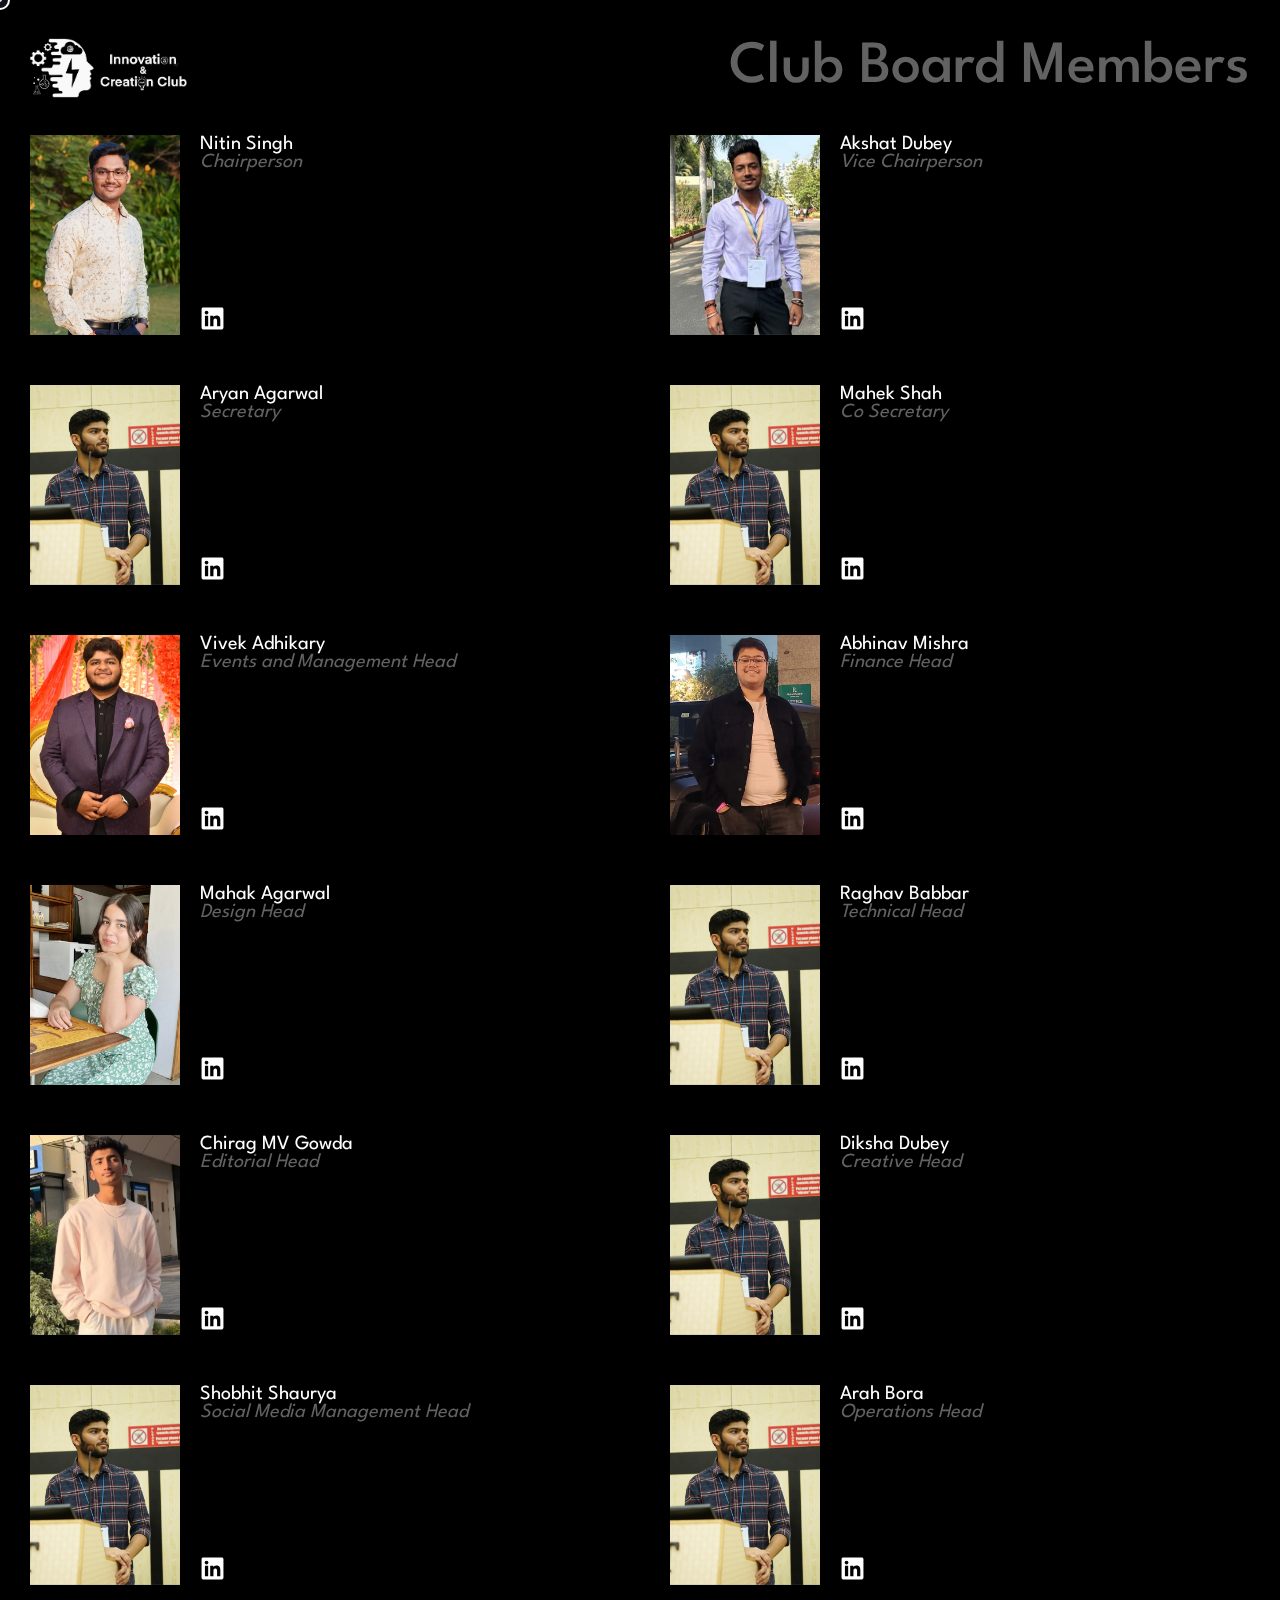
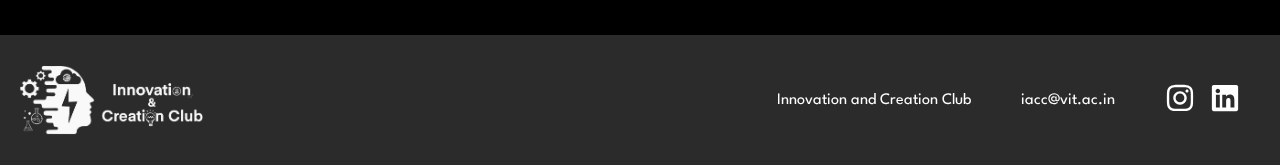
<file: board_members.html>
<!DOCTYPE html>
<html lang="en">
<head>
    <meta charset="UTF-8">
    <meta name="viewport" content="width=device-width, initial-scale=1.0">
    <link rel="stylesheet" href="css/board.css">
    <link rel="stylesheet" href="css/cursor.css">
    <link rel="preconnect" href="https://fonts.googleapis.com">
    <link rel="preconnect" href="https://fonts.gstatic.com" crossorigin>
    <link href="https://fonts.googleapis.com/css2?family=League+Spartan:wght@100..900&family=Noto+Sans+JP&display=swap" rel="stylesheet">
    <title>IACC Board Members</title>
</head>
<body>
  <div id="cursor_dot"></div>
  <div id="cursor_outline"></div>
  <div class="board-header">
    <img src="assets/iacc_logo_white.png" alt="IACC" class="iacc_logo_white">
    <div class="title">Club Board Members</div>
  </div>
  <div class="board-mem-half">
    <div class="board-member">
      <img src="assets/iacc_nitin.png" alt="" class="board-pfp">
      <div class="board-mem-desc">
        <div>
          <p>Nitin Singh</p>
          <p class="italics">Chairperson</p>
        </div>
        <div class="board-text">
          <a href="#"><img src="assets/linkedin.svg" alt="linkedin" class="linkedin-board"></a>
        </div>
      </div>
    </div>
    <div class="board-member">
      <img src="assets/iacc_akshat.png" alt="" class="board-pfp">
      <div class="board-mem-desc">
        <div>
          <p>Akshat Dubey</p>
          <p class="italics">Vice Chairperson</p>
        </div>
        <div class="board-text">
          <a href="#"><img src="assets/linkedin.svg" alt="linkedin" class="linkedin-board"></a>
        </div>
      </div>
    </div>
  </div>
  <div class="board-mem-half">
    <div class="board-member">
      <img src="assets/iacc_raghav.png" alt="" class="board-pfp">
      <div class="board-mem-desc">
        <div>
          <p>Aryan Agarwal</p>
          <p class="italics">Secretary</p>
        </div>
        <div class="board-text">
          <a href="#"><img src="assets/linkedin.svg" alt="linkedin" class="linkedin-board"></a>
        </div>
      </div>
    </div>
    <div class="board-member">
      <img src="assets/iacc_raghav.png" alt="" class="board-pfp">
      <div class="board-mem-desc">
        <div>
          <p>Mahek Shah</p>
          <p class="italics">Co Secretary</p>
        </div>
        <div class="board-text">
          <a href="#"><img src="assets/linkedin.svg" alt="linkedin" class="linkedin-board"></a>
        </div>
      </div>
    </div>
  </div>
  <div class="board-mem-half">
    <div class="board-member">
      <img src="assets/iacc_vivek.png" alt="" class="board-pfp">
      <div class="board-mem-desc">
        <div>
          <p>Vivek Adhikary</p>
          <p class="italics">Events and Management Head</p>
        </div>
        <div class="board-text">
          <a href="#"><img src="assets/linkedin.svg" alt="linkedin" class="linkedin-board"></a>
        </div>
      </div>
    </div>
    <div class="board-member">
      <img src="assets/iacc_abhinav.png" alt="" class="board-pfp">
      <div class="board-mem-desc">
        <div>
          <p>Abhinav Mishra</p>
          <p class="italics">Finance Head</p>
        </div>
        <div class="board-text">
          <a href="#"><img src="assets/linkedin.svg" alt="linkedin" class="linkedin-board"></a>
        </div>
      </div>
    </div>
  </div>
  <div class="board-mem-half">
    <div class="board-member">
      <img src="assets/iacc_mahak.png" alt="" class="board-pfp">
      <div class="board-mem-desc">
        <div>
          <p>Mahak Agarwal</p>
          <p class="italics">Design Head</p>
        </div>
        <div class="board-text">
          <a href="#"><img src="assets/linkedin.svg" alt="linkedin" class="linkedin-board"></a>
        </div>
      </div>
    </div>
    <div class="board-member">
      <img src="assets/iacc_raghav.png" alt="" class="board-pfp">
      <div class="board-mem-desc">
        <div>
          <p>Raghav Babbar</p>
          <p class="italics">Technical Head</p>
        </div>
        <div class="board-text">
          <a href="#"><img src="assets/linkedin.svg" alt="linkedin" class="linkedin-board"></a>
        </div>
      </div>
    </div>
  </div>
  <div class="board-mem-half">
    <div class="board-member">
      <img src="assets/iacc_chirag.png" alt="" class="board-pfp">
      <div class="board-mem-desc">
        <div>
          <p>Chirag MV Gowda</p>
          <p class="italics">Editorial Head</p>
        </div>
        <div class="board-text">
          <a href="#"><img src="assets/linkedin.svg" alt="linkedin" class="linkedin-board"></a>
        </div>
      </div>
    </div>
    <div class="board-member">
      <img src="assets/iacc_raghav.png" alt="" class="board-pfp">
      <div class="board-mem-desc">
        <div>
          <p>Diksha Dubey</p>
          <p class="italics">Creative Head</p>
        </div>
        <div class="board-text">
          <a href="#"><img src="assets/linkedin.svg" alt="linkedin" class="linkedin-board"></a>
        </div>
      </div>
    </div>
  </div>
  <div class="board-mem-half">
    <div class="board-member">
      <img src="assets/iacc_raghav.png" alt="" class="board-pfp">
      <div class="board-mem-desc">
        <div>
          <p>Shobhit Shaurya</p>
          <p class="italics">Social Media Management Head</p>
        </div>
        <div class="board-text">
          <a href="#"><img src="assets/linkedin.svg" alt="linkedin" class="linkedin-board"></a>
        </div>
      </div>
    </div>
    <div class="board-member">
      <img src="assets/iacc_raghav.png" alt="" class="board-pfp">
      <div class="board-mem-desc">
        <div>
          <p>Arah Bora</p>
          <p class="italics">Operations Head</p>
        </div>
        <div class="board-text">
          <a href="#"><img src="assets/linkedin.svg" alt="linkedin" class="linkedin-board"></a>
        </div>
      </div>
    </div>
  </div>
  <div class="footer">
    <img src="assets/iacc_logo_white.png" alt="logo" class="footer-logo">
    <div class="contact">
      <p>Innovation and Creation Club</p>
      <p>iacc@vit.ac.in</p>
      <div class="socials">
        <a href="#"><img src="assets/instagram.svg" alt="instagram" class="insta-link"></a>
        <a href="#"><img src="assets/linkedin.svg" alt="linkedin" class="linkedin-link"></a>
      </div>
    </div>
  </div>
  <script src="js/cursor.js"></script>
</body>
</html>
</file>
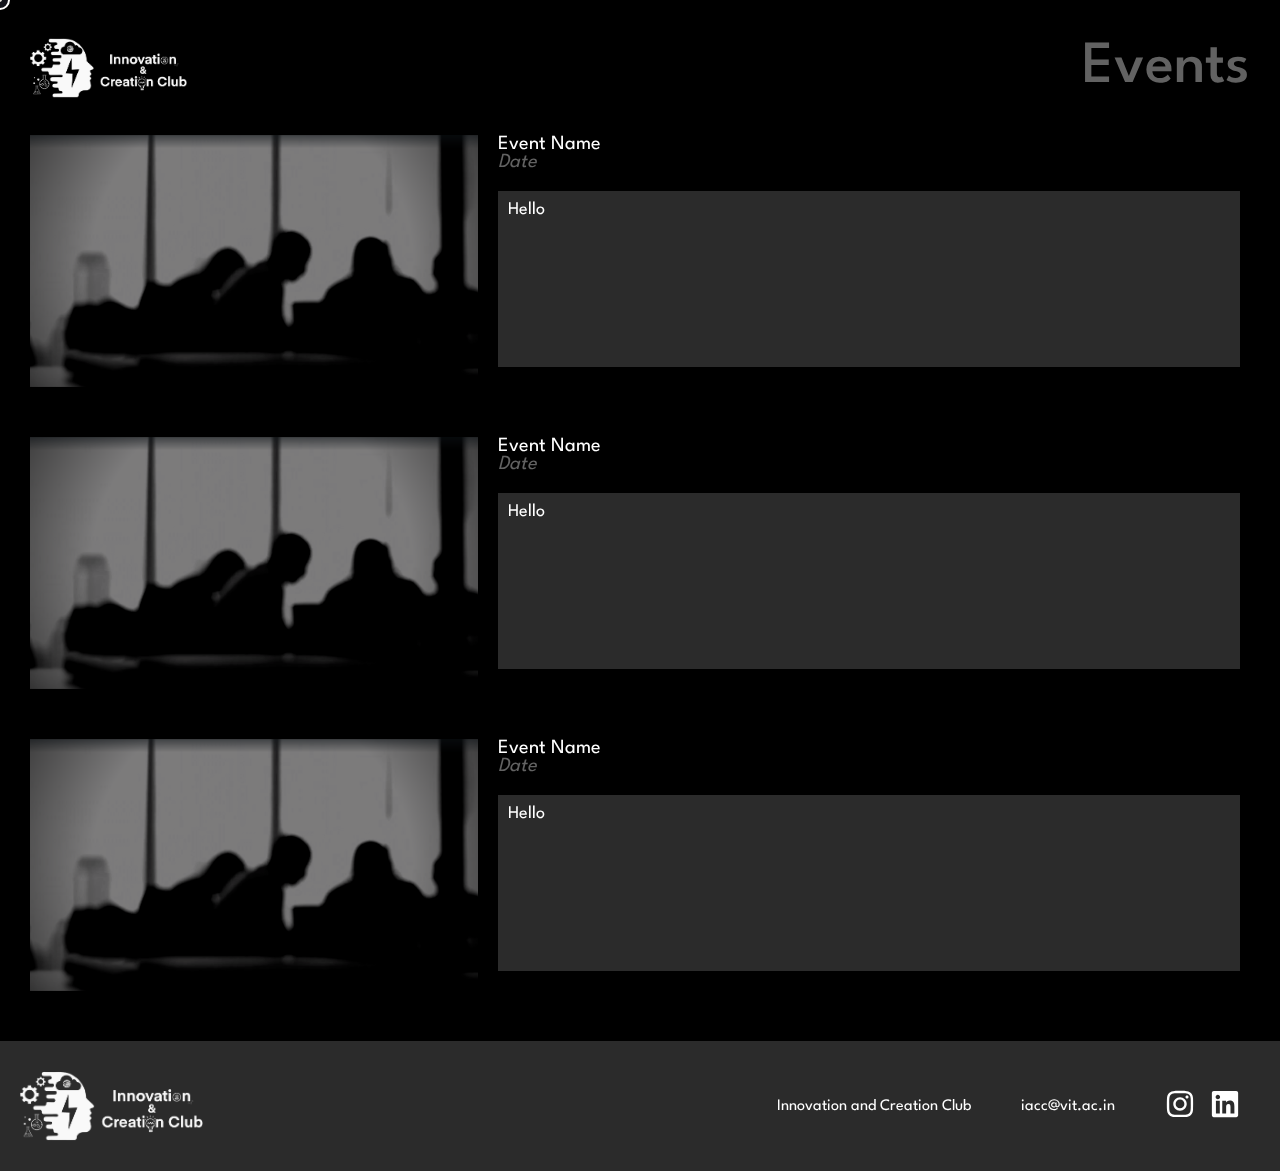
<file: events_page.html>
<!DOCTYPE html>
<html lang="en">
<head>
    <meta charset="UTF-8">
    <meta name="viewport" content="width=device-width, initial-scale=1.0">
    <link rel="stylesheet" href="css/events.css">
    <link rel="stylesheet" href="css/cursor.css">
    <link rel="preconnect" href="https://fonts.googleapis.com">
    <link rel="preconnect" href="https://fonts.gstatic.com" crossorigin>
    <link href="https://fonts.googleapis.com/css2?family=League+Spartan:wght@100..900&family=Noto+Sans+JP&display=swap" rel="stylesheet">
    <title>IACC Events</title>
</head>
<body>
    <div id="cursor_dot"></div>
    <div id="cursor_outline"></div>
    <div class="events-header">
        <img src="assets/iacc_logo_white.png" alt="IACC" class="iacc_logo_white">
        <div class="title">Events</div>
    </div>
    <div class="event">
        <img src="assets/student_bg.png" alt="" class="event-pic">
        <div class="event-desc">
          <p>Event Name</p>
          <p class="italics">Date</p>
          <p class="event-text">Hello</p>
        </div>
    </div>
    <div class="event">
        <img src="assets/student_bg.png" alt="" class="event-pic">
        <div class="event-desc">
          <p>Event Name</p>
          <p class="italics">Date</p>
          <p class="event-text">Hello</p>
        </div>
    </div>
    <div class="event">
        <img src="assets/student_bg.png" alt="" class="event-pic">
        <div class="event-desc">
          <p>Event Name</p>
          <p class="italics">Date</p>
          <p class="event-text">Hello</p>
        </div>
    </div>
    <div class="footer">
        <img src="assets/iacc_logo_white.png" alt="logo" class="footer-logo">
        <div class="contact">
          <p>Innovation and Creation Club</p>
          <p>iacc@vit.ac.in</p>
          <div class="socials">
            <a href="#"><img src="assets/instagram.svg" alt="instagram" class="insta-link"></a>
            <a href="#"><img src="assets/linkedin.svg" alt="linkedin" class="linkedin-link"></a>
          </div>
        </div>
    </div>
    <script src="js/cursor.js"></script>
</body>
</html>
</file>
<file: css/board.css>
*{
    margin: 0px;
    padding: 0px;
    box-sizing: border-box;
    font-family: "League Spartan", sans-serif;
}

body{
    overflow-x: hidden;
    background-color: black;
    color: white;
    cursor: none;
}

.color-white{
    color: white;
}

.board-header{
    display: flex;
    gap: 50px;
    align-items: center;
    justify-content: space-between;
    padding-left: 30px;
    padding-right: 30px;
}

.iacc_logo_white{
    height: 60px;
}

.title{
    font-size: clamp(40px, 8vw, 60px);
    font-weight: 500;
    margin-top: 40px;
    margin-bottom: 40px;
    color: #626262;
}

.board-member{
    width: 50%;
    display: flex;
    gap: 20px;
    margin-bottom: 50px;
    padding-left: 30px;
    padding-right: 30px;
}

.board-pfp{
    height: clamp(200px, 5vw, 250px);
    aspect-ratio: 94 / 125;
    object-fit: cover;
}

.board-mem-desc{
    width: 70%;
    display: flex;
    flex-direction: column;
    justify-content: space-between;
    font-size: 20px;
}

.board-mem-desc p{
    font-size: clamp(15px, 3vw, 20px);
}

.board-mem-half{
    display: flex;

}

.italics{
    font-style: italic;
    color: #626262;
}

.footer{
    display: flex;
    justify-content: space-between;
    align-items: center;
    padding-top: 30px;
    padding-bottom: 30px;
    padding-left: 20px;
    padding-right: 40px;
    background-color: #2b2b2b;
    color: white;
}


.footer-logo{
    height: 70px;
}

.contact{
    display: flex;
    gap: 50px;
    align-items: center;
}

.insta-link, .linkedin-link{
    height: 30px;
    width: 30px;
    filter: invert();
}

.socials{
    display: flex;
    gap: 15px;
}

.linkedin-board{
    height: 25px;
    width: 25px;
    filter: invert();
}


@media screen and (max-width: 890px) {
    .footer{
        flex-direction: column;
        gap: 40px;
    }
}

@media screen and (max-width: 815px) {
    .board-header{
        margin-top: 30px;
        flex-direction: column;
        gap: 0px;
    }
    .iacc_logo_white{
        margin-left: 0px;
    }
}

@media screen and (max-width: 620px) {
    .board-mem-half{
        flex-direction: column;
    }
    .board-member{
        width: 100%;
    }
}

@media screen and (max-width: 560px) {
    .contact{
        flex-direction: column;
        gap: 20px;
    }
}
</file>
<file: css/cursor.css>
#cursor_dot{
    width: 5px;
    height: 5px;
    position: fixed;
    top: 0;
    left: 0;
    transform: translate(-50%, -50%);
    border-radius: 50%;
    z-index: 2;
    opacity: 0;
    pointer-events: none;
    -webkit-backdrop-filter: invert();
    backdrop-filter: invert();
}
#cursor_outline{
    width: 20px;
    height: 20px;
    position: fixed;
    top: 0;
    left: 0;
    transform: translate(-50%, -50%);
    border-radius: 50%;
    z-index: 1;
    opacity: 0;
    pointer-events: none;
    background-color: #12131a;
    border: 2px solid white;
}
</file>
<file: css/events.css>
*{
    margin: 0px;
    padding: 0px;
    box-sizing: border-box;
    font-family: "League Spartan", sans-serif;
}

body{
    overflow-x: hidden;
    background-color: black;
    color: white;
    cursor: none;
}

.color-white{
    color: white;
}

.events-header{
    display: flex;
    gap: 50px;
    align-items: center;
    justify-content: space-between;
    padding-left: 30px;
    padding-right: 30px;
}

.iacc_logo_white{
    height: 60px;
}

.title{
    font-size: 60px;
    font-weight: 500;
    margin-top: 40px;
    margin-bottom: 40px;
    color: #626262;
}

.italics{
    font-style: italic;
    color: #626262;
}

.event{
    display: flex;
    margin-left: 30px;
    margin-bottom: 50px;
    gap: 20px;
}

.event-desc{
    width: 100%;
    padding-bottom: 20px;
    padding-right: 40px;
    display: flex;
    flex-direction: column;
    font-size: 20px;
}

.event-pic{
    width: 35vw;
    aspect-ratio: 16 / 9;
    object-fit: cover;
}

.event-text{
    margin-top: 20px;
    height: 100%;
    width: 100%;
    background-color: #2b2b2b;
    padding: 10px;
    font-size: 18px;
}

.footer{
    display: flex;
    justify-content: space-between;
    align-items: center;
    padding-top: 30px;
    padding-bottom: 30px;
    padding-left: 20px;
    padding-right: 40px;
    background-color: #2b2b2b;
    color: white;
}


.footer-logo{
    height: 70px;
}

.contact{
    display: flex;
    gap: 50px;
    align-items: center;
}

.insta-link, .linkedin-link{
    height: 30px;
    width: 30px;
    filter: invert();
}

.socials{
    display: flex;
    gap: 15px;
}

@media screen and (max-width: 1110px) {
    .event-pic{
        width: clamp(300px, 80vw, 500px);
    }
    
}

@media screen and (max-width: 920px) {
    .event{
        flex-direction: column;
    }
    .event-text{
        min-height: 150px;
    }
}

@media screen and (max-width: 890px) {
    .footer{
        flex-direction: column;
        gap: 40px;
    }
}

@media screen and (max-width: 560px) {
    .contact{
        flex-direction: column;
        gap: 20px;
    }
}

@media screen and (max-width: 460px) {
    .events-header{
        margin-top: 30px;
        flex-direction: column;
        gap: 0px;
    }
    .iacc_logo_white{
        margin-left: 0px;
    }
    .event{
        margin-left: 20px;
    }
    .event-desc{
        padding-right: 20px;
    }
}
</file>
